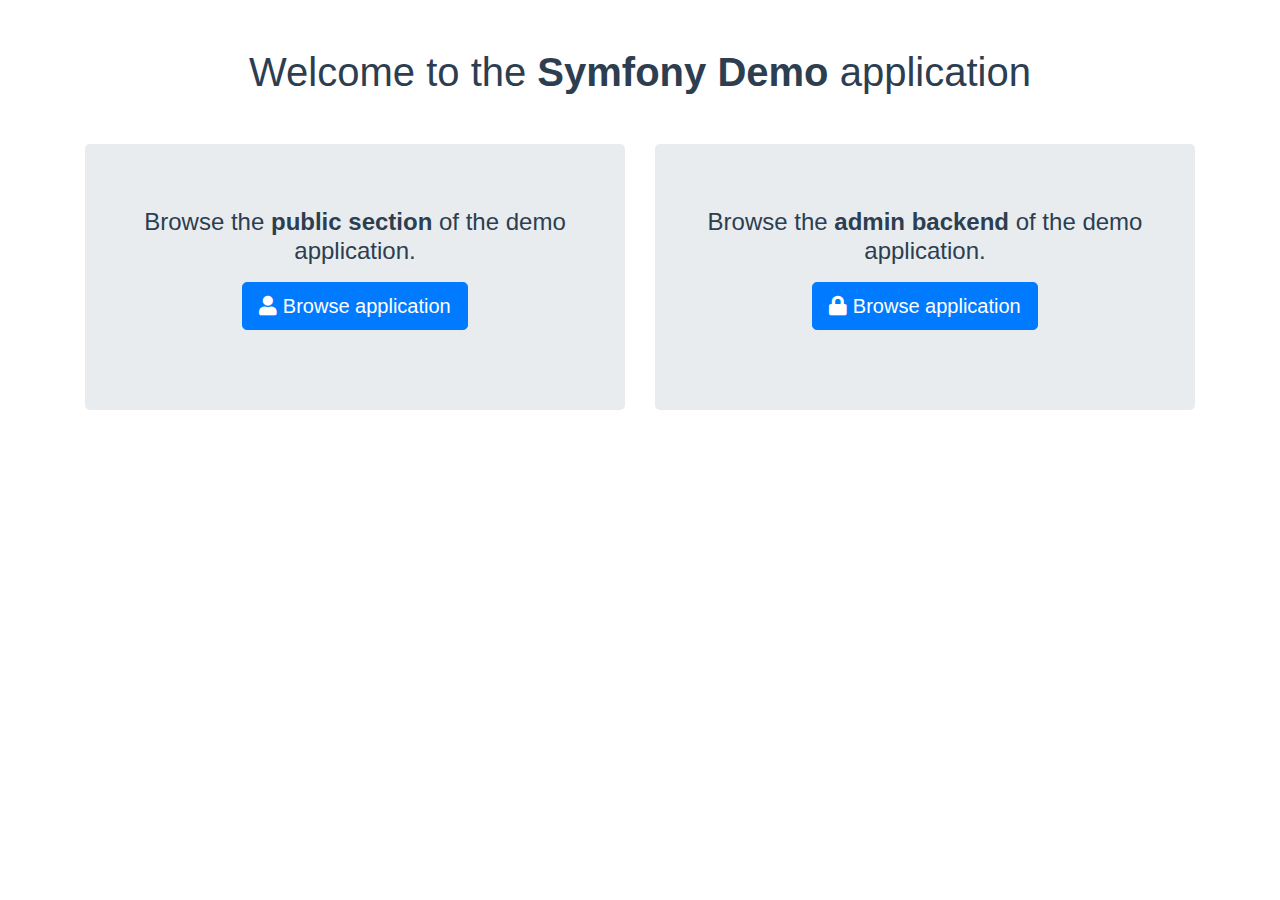
<file: index.html>
<!doctype html>
<html lang="en">
<head>
    <title>Title</title>
    <!-- Required meta tags -->
    <meta charset="utf-8">
    <meta name="viewport" content="width=device-width, initial-scale=1, shrink-to-fit=no">

    <!-- Bootstrap CSS -->
    <link rel="stylesheet" href="https://stackpath.bootstrapcdn.com/bootstrap/4.3.1/css/bootstrap.min.css"
          integrity="sha384-ggOyR0iXCbMQv3Xipma34MD+dH/1fQ784/j6cY/iJTQUOhcWr7x9JvoRxT2MZw1T" crossorigin="anonymous">
    <link rel="stylesheet" href="https://cdnjs.cloudflare.com/ajax/libs/font-awesome/5.15.3/css/all.min.css">
    <link rel="stylesheet" href="css/style.css">
</head>
<body>

<div class="container">
    <h1 class="my-5 text-center">
        Welcome to the <strong>Symfony Demo</strong> application
    </h1>

    <div class="row">
        <div class="col">
            <div class="jumbotron text-center">
                <h4> Browse the <strong>public section</strong> of the demo application. </h4>
                <p class="lead mt-3">
                    <a class="btn btn-primary btn-lg" href="#" role="button">
                        <i class="fa fa-user" aria-hidden="true"></i>
                        Browse application
                    </a>
                </p>
            </div>
        </div>
        <div class="col">
            <div class="jumbotron text-center">
                <h4>  Browse the <strong>admin backend</strong> of the demo application. </h4>
                <p class="lead mt-3">
                    <a class="btn btn-primary btn-lg" href="#" role="button">
                        <i class="fa fa-lock" aria-hidden="true"></i>
                        Browse application
                    </a>
                </p>
            </div>
        </div>
    </div>
</div>

<!-- Optional JavaScript -->
<!-- jQuery first, then Popper.js, then Bootstrap JS -->
<script src="https://code.jquery.com/jquery-3.3.1.slim.min.js"
        integrity="sha384-q8i/X+965DzO0rT7abK41JStQIAqVgRVzpbzo5smXKp4YfRvH+8abtTE1Pi6jizo"
        crossorigin="anonymous"></script>
<script src="https://cdnjs.cloudflare.com/ajax/libs/popper.js/1.14.7/umd/popper.min.js"
        integrity="sha384-UO2eT0CpHqdSJQ6hJty5KVphtPhzWj9WO1clHTMGa3JDZwrnQq4sF86dIHNDz0W1"
        crossorigin="anonymous"></script>
<script src="https://stackpath.bootstrapcdn.com/bootstrap/4.3.1/js/bootstrap.min.js"
        integrity="sha384-JjSmVgyd0p3pXB1rRibZUAYoIIy6OrQ6VrjIEaFf/nJGzIxFDsf4x0xIM+B07jRM"
        crossorigin="anonymous"></script>
</body>
</html>
</file>
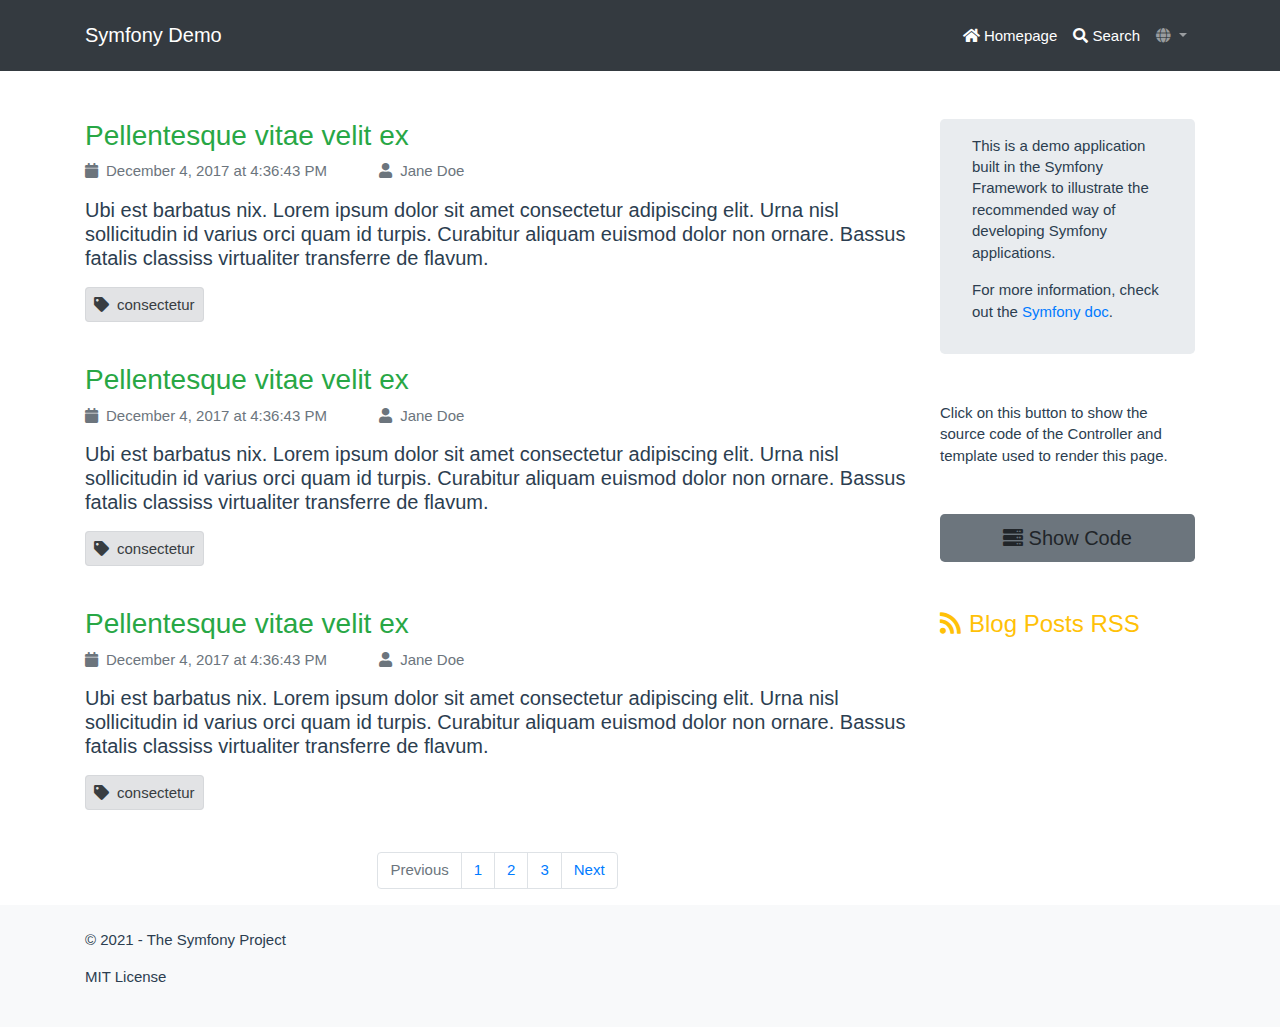
<file: blog.html>
<!doctype html>
<html lang="en">
<head>
    <title>Title</title>
    <!-- Required meta tags -->
    <meta charset="utf-8">
    <meta name="viewport" content="width=device-width, initial-scale=1, shrink-to-fit=no">

    <!-- Bootstrap CSS -->
    <link rel="stylesheet" href="https://stackpath.bootstrapcdn.com/bootstrap/4.3.1/css/bootstrap.min.css"
          integrity="sha384-ggOyR0iXCbMQv3Xipma34MD+dH/1fQ784/j6cY/iJTQUOhcWr7x9JvoRxT2MZw1T" crossorigin="anonymous">
    <link rel="stylesheet" href="https://cdnjs.cloudflare.com/ajax/libs/font-awesome/5.15.3/css/all.min.css">
    <link rel="stylesheet" href="css/style.css">
</head>
<body>

<!-- Top Navbar -->
<nav class="navbar navbar-expand-sm navbar-dark bg-dark py-3">
    <div class="container">
        <a class="navbar-brand" href="#">Symfony Demo</a>
        <button class="navbar-toggler d-lg-none" type="button" data-toggle="collapse"
                data-target="#collapsibleNavId"
                aria-controls="collapsibleNavId"
                aria-expanded="false" aria-label="Toggle navigation">
            <span class="navbar-toggler-icon"></span>
        </button>
        <div class="collapse navbar-collapse" id="collapsibleNavId">
            <ul class="navbar-nav ml-auto mt-2 mt-lg-0">
                <li class="nav-item active">
                    <a class="nav-link" href="#">
                        <i class="fa fa-home" aria-hidden="true"></i>
                        Homepage
                    </a>
                </li>
                <li class="nav-item active">
                    <a class="nav-link" href="#">
                        <i class="fa fa-search" aria-hidden="true"></i>
                        Search
                    </a>
                </li>
                <li class="nav-item dropdown">
                    <a class="nav-link dropdown-toggle" href="#" id="dropdownId" data-toggle="dropdown"
                       aria-haspopup="true"
                       aria-expanded="false">
                        <i class="fa fa-globe" aria-hidden="true"></i>
                    </a>
                    <div class="dropdown-menu" aria-labelledby="dropdownId">
                        <a class="dropdown-item" href="#">English</a>
                        <a class="dropdown-item" href="#">Persian</a>
                    </div>
                </li>
            </ul>
        </div>

    </div>
</nav>
<!-- End navbar -->

<div class="container mt-5">
    <div class="row">
        <!--Body-->
        <div class="col-9">
            <div class="article mb-5">
                <!--Title -->
                <h3 class="text-success">Pellentesque vitae velit ex </h3>

                <!-- Date and author name -->
                <p class="text-muted">
                    <i class="fa fa-calendar mr-2" aria-hidden="true"></i>December 4, 2017 at 4:36:43 PM
                    <i class="fa fa-user ml-5 mr-2" aria-hidden="true"></i>Jane Doe
                </p>

                <!--Content-->
                <p class="h5">
                    Ubi est barbatus nix. Lorem ipsum dolor sit amet consectetur adipiscing elit. Urna nisl sollicitudin
                    id varius orci quam id turpis. Curabitur aliquam euismod dolor non ornare. Bassus fatalis classiss
                    virtualiter transferre de flavum.
                </p>

                <!--Tags-->
                <p class="mt-4">
                <span class="alert alert-secondary p-2 rounded">
                    <i class="fa fa-tag mr-2" aria-hidden="true"></i>consectetur
                </span>
                </p>
            </div>
            <div class="article mb-5">
                <!--Title -->
                <h3 class="text-success">Pellentesque vitae velit ex </h3>

                <!-- Date and author name -->
                <p class="text-muted">
                    <i class="fa fa-calendar mr-2" aria-hidden="true"></i>December 4, 2017 at 4:36:43 PM
                    <i class="fa fa-user ml-5 mr-2" aria-hidden="true"></i>Jane Doe
                </p>

                <!--Content-->
                <p class="h5">
                    Ubi est barbatus nix. Lorem ipsum dolor sit amet consectetur adipiscing elit. Urna nisl sollicitudin
                    id varius orci quam id turpis. Curabitur aliquam euismod dolor non ornare. Bassus fatalis classiss
                    virtualiter transferre de flavum.
                </p>

                <!--Tags-->
                <p class="mt-4">
                <span class="alert alert-secondary p-2 rounded">
                    <i class="fa fa-tag mr-2" aria-hidden="true"></i>consectetur
                </span>
                </p>
            </div>
            <div class="article mb-5">
                <!--Title -->
                <h3 class="text-success">Pellentesque vitae velit ex </h3>

                <!-- Date and author name -->
                <p class="text-muted">
                    <i class="fa fa-calendar mr-2" aria-hidden="true"></i>December 4, 2017 at 4:36:43 PM
                    <i class="fa fa-user ml-5 mr-2" aria-hidden="true"></i>Jane Doe
                </p>

                <!--Content-->
                <p class="h5">
                    Ubi est barbatus nix. Lorem ipsum dolor sit amet consectetur adipiscing elit. Urna nisl sollicitudin
                    id varius orci quam id turpis. Curabitur aliquam euismod dolor non ornare. Bassus fatalis classiss
                    virtualiter transferre de flavum.
                </p>

                <!--Tags-->
                <p class="mt-4">
                <span class="alert alert-secondary p-2 rounded">
                    <i class="fa fa-tag mr-2" aria-hidden="true"></i>consectetur
                </span>
                </p>
            </div>
        </div>

        <!--Right Side-->
        <div class="col-3">
            <div class="jumbotron py-3">
                <p>This is a demo application built in the Symfony Framework to illustrate the recommended way of
                    developing Symfony applications.</p>
                <p>For more information, check out the <a href="#" class="">Symfony doc</a>.</p>
            </div>

            <div class="my-5">
                <p> Click on this button to show the source code of the Controller and template used to render this
                    page. </p>
            </div>

            <div class="my-5">
                <a id="" class="btn btn-default btn-lg btn-block bg-secondary" href="#" role="button">
                    <i class="fa fa-server" aria-hidden="true"></i>
                    Show Code
                </a>
            </div>

            <div class="my-5 text-warning">
                <h4>
                    <i class="fa fa-rss mr-2" aria-hidden="true"></i>Blog Posts RSS
                </h4>
            </div>

        </div>
    </div>

    <!--Pagination-->
    <div class="row">
        <div class="col-9 ">
            <nav aria-label="Page navigation example">
                <ul class="pagination justify-content-center">
                    <li class="page-item disabled">
                        <a class="page-link" href="#" tabindex="-1" aria-disabled="true">Previous</a>
                    </li>
                    <li class="page-item"><a class="page-link" href="#">1</a></li>
                    <li class="page-item"><a class="page-link" href="#">2</a></li>
                    <li class="page-item"><a class="page-link" href="#">3</a></li>
                    <li class="page-item">
                        <a class="page-link" href="#">Next</a>
                    </li>
                </ul>
            </nav>
        </div>
    </div>
</div>
<!--Footer-->
<div class="row bg-light py-4">
    <div class="container">
        <p>© 2021 - The Symfony Project</p>
        <p> MIT License</p>
    </div>
</div>

<!-- Optional JavaScript -->
<!-- jQuery first, then Popper.js, then Bootstrap JS -->
<script src="https://code.jquery.com/jquery-3.3.1.slim.min.js"
        integrity="sha384-q8i/X+965DzO0rT7abK41JStQIAqVgRVzpbzo5smXKp4YfRvH+8abtTE1Pi6jizo"
        crossorigin="anonymous"></script>
<script src="https://cdnjs.cloudflare.com/ajax/libs/popper.js/1.14.7/umd/popper.min.js"
        integrity="sha384-UO2eT0CpHqdSJQ6hJty5KVphtPhzWj9WO1clHTMGa3JDZwrnQq4sF86dIHNDz0W1"
        crossorigin="anonymous"></script>
<script src="https://stackpath.bootstrapcdn.com/bootstrap/4.3.1/js/bootstrap.min.js"
        integrity="sha384-JjSmVgyd0p3pXB1rRibZUAYoIIy6OrQ6VrjIEaFf/nJGzIxFDsf4x0xIM+B07jRM"
        crossorigin="anonymous"></script>
</body>
</html>
</file>
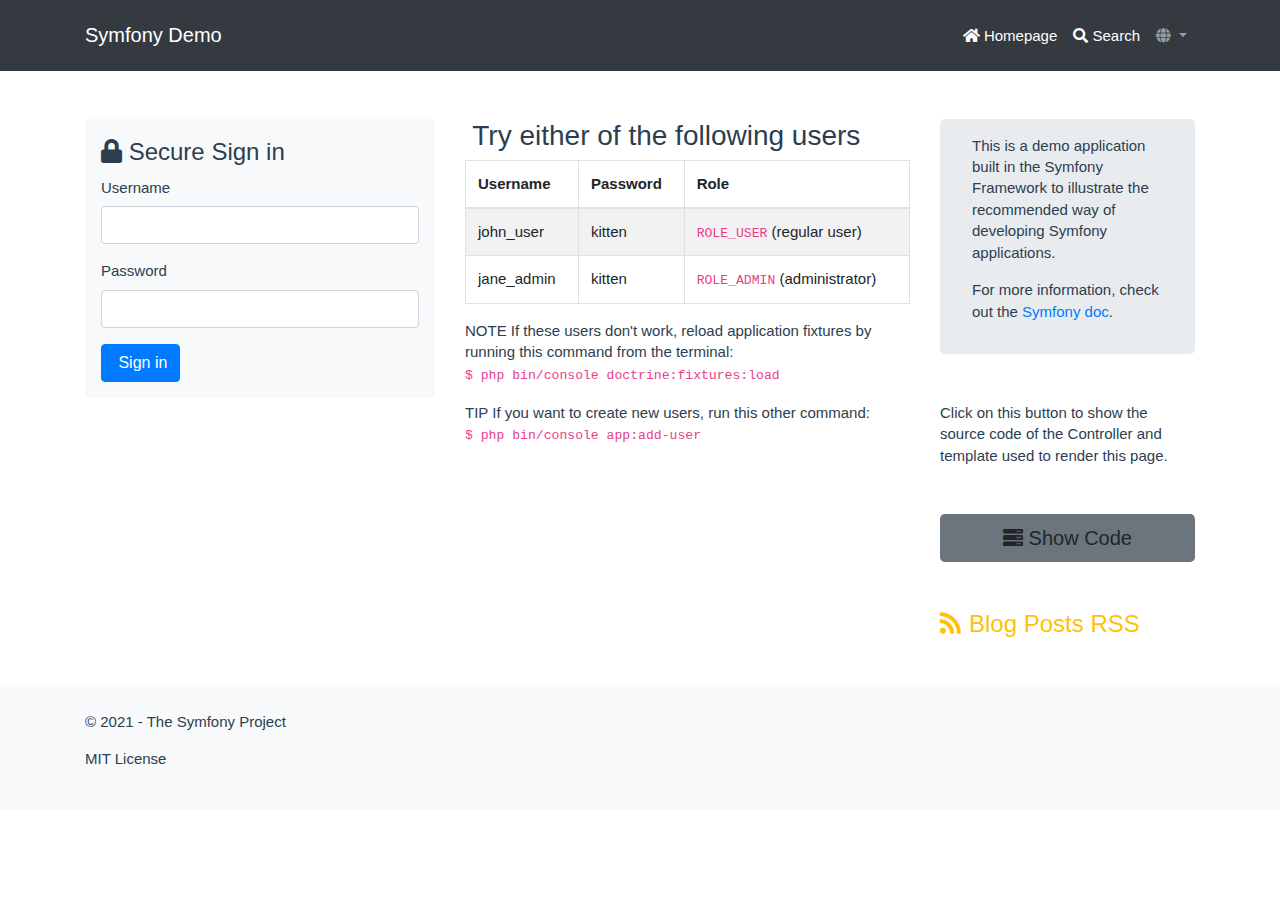
<file: login.html>
<!doctype html>
<html lang="en">
<head>
    <title>Title</title>
    <!-- Required meta tags -->
    <meta charset="utf-8">
    <meta name="viewport" content="width=device-width, initial-scale=1, shrink-to-fit=no">

    <!-- Bootstrap CSS -->
    <link rel="stylesheet" href="https://stackpath.bootstrapcdn.com/bootstrap/4.3.1/css/bootstrap.min.css"
          integrity="sha384-ggOyR0iXCbMQv3Xipma34MD+dH/1fQ784/j6cY/iJTQUOhcWr7x9JvoRxT2MZw1T" crossorigin="anonymous">
    <link rel="stylesheet" href="https://cdnjs.cloudflare.com/ajax/libs/font-awesome/5.15.3/css/all.min.css">
    <link rel="stylesheet" href="css/style.css">
</head>
<body>

<!-- Top Navbar -->
<nav class="navbar navbar-expand-sm navbar-dark bg-dark py-3">
    <div class="container">
        <a class="navbar-brand" href="#">Symfony Demo</a>
        <button class="navbar-toggler d-lg-none" type="button" data-toggle="collapse"
                data-target="#collapsibleNavId"
                aria-controls="collapsibleNavId"
                aria-expanded="false" aria-label="Toggle navigation">
            <span class="navbar-toggler-icon"></span>
        </button>
        <div class="collapse navbar-collapse" id="collapsibleNavId">
            <ul class="navbar-nav ml-auto mt-2 mt-lg-0">
                <li class="nav-item active">
                    <a class="nav-link" href="#">
                        <i class="fa fa-home" aria-hidden="true"></i>
                        Homepage
                    </a>
                </li>
                <li class="nav-item active">
                    <a class="nav-link" href="#">
                        <i class="fa fa-search" aria-hidden="true"></i>
                        Search
                    </a>
                </li>
                <li class="nav-item dropdown">
                    <a class="nav-link dropdown-toggle" href="#" id="dropdownId" data-toggle="dropdown"
                       aria-haspopup="true"
                       aria-expanded="false">
                        <i class="fa fa-globe" aria-hidden="true"></i>
                    </a>
                    <div class="dropdown-menu" aria-labelledby="dropdownId">
                        <a class="dropdown-item" href="#">English</a>
                        <a class="dropdown-item" href="#">Persian</a>
                    </div>
                </li>
            </ul>
        </div>

    </div>
</nav>
<!-- End navbar -->

<div class="container mt-5">
    <div class="row">
        <!--login-->
        <div class="col-4">
            <div class="bg-light rounded p-3">
                <form action="" method="post">
                    <fieldset>
                        <legend><i class="fa fa-lock" aria-hidden="true"></i> Secure Sign in</legend>
                        <div class="form-group">
                            <label for="username">Username</label>
                            <input type="text" id="username" name="_username" value="" class="form-control">
                        </div>
                        <div class="form-group">
                            <label for="password">Password</label>
                            <input type="password" id="password" name="_password" class="form-control">
                        </div>

                        <input type="hidden" name="_target_path" value="">
                        <input type="hidden" name="_csrf_token" value="39tKKcKYWgx-Zo_nwMNVSW4RTh2NGqr-USmFwrCrkvw">
                        <button type="submit" class="btn btn-primary">
                            <i class="fa fa-sign-in" aria-hidden="true"></i> Sign in
                        </button>
                    </fieldset>
                </form>
            </div>
        </div>
        <!--Body-->
        <div class="col-5">

            <h3>
                <i class="fa fa-long-arrow-left" aria-hidden="true"></i>
                Try either of the following users
            </h3>

            <table class="table table-striped table-bordered table-hover">
                <thead>
                <tr>
                    <th scope="col">Username</th>
                    <th scope="col">Password</th>
                    <th scope="col">Role</th>
                </tr>
                </thead>
                <tbody>
                <tr>
                    <td>john_user</td>
                    <td>kitten</td>
                    <td><code>ROLE_USER</code> (regular user)</td>
                </tr>
                <tr>
                    <td>jane_admin</td>
                    <td>kitten</td>
                    <td><code>ROLE_ADMIN</code> (administrator)</td>
                </tr>
                </tbody>
            </table>

            <div id="login-users-help" class="panel panel-default">
                <div class="panel-body">
                    <p>
                        <span class="label label-success">NOTE</span>
                        If these users don't work, reload application fixtures by running this command from the terminal:<br>

                        <code class="console">$ php bin/console doctrine:fixtures:load</code>
                    </p>

                    <p>
                        <span class="label label-success">TIP</span>
                        If you want to create new users, run this other command:<br>

                        <code class="console">$ php bin/console app:add-user</code>
                    </p>
                </div>
            </div>

        </div>
        <!--Right Side-->
        <div class="col-3">
            <div class="jumbotron py-3">
                <p>This is a demo application built in the Symfony Framework to illustrate the recommended way of
                    developing Symfony applications.</p>
                <p>For more information, check out the <a href="#" class="">Symfony doc</a>.</p>
            </div>

            <div class="my-5">
                <p> Click on this button to show the source code of the Controller and template used to render this
                    page. </p>
            </div>

            <div class="my-5">
                <a id="" class="btn btn-default btn-lg btn-block bg-secondary" href="#" role="button">
                    <i class="fa fa-server" aria-hidden="true"></i>
                    Show Code
                </a>
            </div>

            <div class="my-5 text-warning">
                <h4>
                    <i class="fa fa-rss mr-2" aria-hidden="true"></i>Blog Posts RSS
                </h4>
            </div>

        </div>
    </div>

</div>
<!--Footer-->
<div class="row bg-light py-4">
    <div class="container">
        <p>© 2021 - The Symfony Project</p>
        <p> MIT License</p>
    </div>
</div>

<!-- Optional JavaScript -->
<!-- jQuery first, then Popper.js, then Bootstrap JS -->
<script src="https://code.jquery.com/jquery-3.3.1.slim.min.js"
        integrity="sha384-q8i/X+965DzO0rT7abK41JStQIAqVgRVzpbzo5smXKp4YfRvH+8abtTE1Pi6jizo"
        crossorigin="anonymous"></script>
<script src="https://cdnjs.cloudflare.com/ajax/libs/popper.js/1.14.7/umd/popper.min.js"
        integrity="sha384-UO2eT0CpHqdSJQ6hJty5KVphtPhzWj9WO1clHTMGa3JDZwrnQq4sF86dIHNDz0W1"
        crossorigin="anonymous"></script>
<script src="https://stackpath.bootstrapcdn.com/bootstrap/4.3.1/js/bootstrap.min.js"
        integrity="sha384-JjSmVgyd0p3pXB1rRibZUAYoIIy6OrQ6VrjIEaFf/nJGzIxFDsf4x0xIM+B07jRM"
        crossorigin="anonymous"></script>
</body>
</html>
</file>
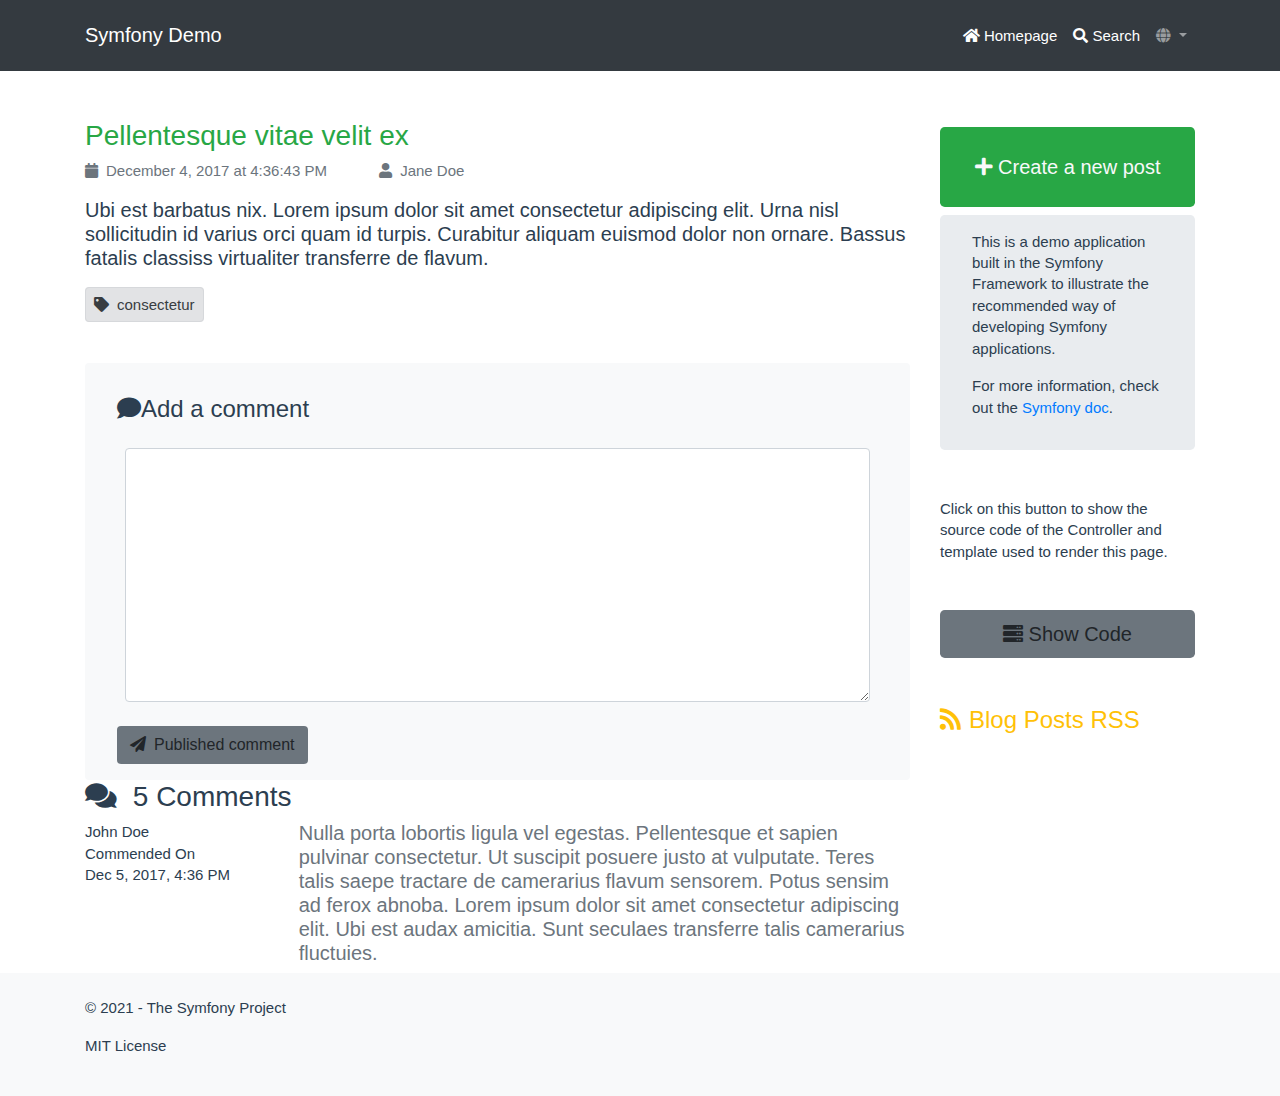
<file: post.html>
<!doctype html>
<html lang="en">
<head>
    <title>Title</title>
    <!-- Required meta tags -->
    <meta charset="utf-8">
    <meta name="viewport" content="width=device-width, initial-scale=1, shrink-to-fit=no">

    <!-- Bootstrap CSS -->
    <link rel="stylesheet" href="https://stackpath.bootstrapcdn.com/bootstrap/4.3.1/css/bootstrap.min.css"
          integrity="sha384-ggOyR0iXCbMQv3Xipma34MD+dH/1fQ784/j6cY/iJTQUOhcWr7x9JvoRxT2MZw1T" crossorigin="anonymous">
    <link rel="stylesheet" href="https://cdnjs.cloudflare.com/ajax/libs/font-awesome/5.15.3/css/all.min.css">
    <link rel="stylesheet" href="css/style.css">
</head>
<body>

<!-- Top Navbar -->
<nav class="navbar navbar-expand-sm navbar-dark bg-dark py-3">
    <div class="container">
        <a class="navbar-brand" href="#">Symfony Demo</a>
        <button class="navbar-toggler d-lg-none" type="button" data-toggle="collapse"
                data-target="#collapsibleNavId"
                aria-controls="collapsibleNavId"
                aria-expanded="false" aria-label="Toggle navigation">
            <span class="navbar-toggler-icon"></span>
        </button>
        <div class="collapse navbar-collapse" id="collapsibleNavId">
            <ul class="navbar-nav ml-auto mt-2 mt-lg-0">
                <li class="nav-item active">
                    <a class="nav-link" href="#">
                        <i class="fa fa-home" aria-hidden="true"></i>
                        Homepage
                    </a>
                </li>
                <li class="nav-item active">
                    <a class="nav-link" href="#">
                        <i class="fa fa-search" aria-hidden="true"></i>
                        Search
                    </a>
                </li>
                <li class="nav-item dropdown">
                    <a class="nav-link dropdown-toggle" href="#" id="dropdownId" data-toggle="dropdown"
                       aria-haspopup="true"
                       aria-expanded="false">
                        <i class="fa fa-globe" aria-hidden="true"></i>
                    </a>
                    <div class="dropdown-menu" aria-labelledby="dropdownId">
                        <a class="dropdown-item" href="#">English</a>
                        <a class="dropdown-item" href="#">Persian</a>
                    </div>
                </li>
            </ul>
        </div>

    </div>
</nav>
<!-- End navbar -->

<div class="container mt-5">
    <div class="row">
        <!--Body-->
        <div class="col-9">
            <div class="article mb-5">
                <!--Title -->
                <h3 class="text-success">Pellentesque vitae velit ex </h3>

                <!-- Date and author name -->
                <p class="text-muted">
                    <i class="fa fa-calendar mr-2" aria-hidden="true"></i>December 4, 2017 at 4:36:43 PM
                    <i class="fa fa-user ml-5 mr-2" aria-hidden="true"></i>Jane Doe
                </p>

                <!--Content-->
                <p class="h5">
                    Ubi est barbatus nix. Lorem ipsum dolor sit amet consectetur adipiscing elit. Urna nisl sollicitudin
                    id varius orci quam id turpis. Curabitur aliquam euismod dolor non ornare. Bassus fatalis classiss
                    virtualiter transferre de flavum.
                </p>

                <!--Tags-->
                <p class="mt-4">
                <span class="alert alert-secondary p-2 rounded">
                    <i class="fa fa-tag mr-2" aria-hidden="true"></i>consectetur
                </span>
                </p>
            </div>
            <div class="comments">

                <div class="bg-light p-3 rounded">
                    <h4 class="m-3">
                        <i class="fa fa-comment" aria-hidden="true"></i>Add a comment
                    </h4>
                    <div class="m-4">
                        <textarea name="" id="t1" cols="30" rows="10" class="form-control"></textarea>
                    </div>
                    <a href="" class="btn btn-default bg-secondary mx-3">
                        <i class="fa fa-paper-plane mr-2" aria-hidden="true"></i>Published comment
                    </a>
                </div>

                <!--Comments aria-->
                <h3>
                    <i class="fa fa-comments mr-2" aria-hidden="true"></i> 5 Comments
                </h3>
                <div class="row">
                    <div class="col-3">
                        <p class="my-0">John Doe</p>
                        <p class="my-0">Commended On</p>
                        <p class="my-0">Dec 5, 2017, 4:36 PM</p>
                    </div>
                    <div class="col">
                        <p class="h5 text-muted">
                            Nulla porta lobortis ligula vel egestas. Pellentesque et sapien pulvinar consectetur. Ut
                            suscipit posuere justo at vulputate. Teres talis saepe tractare de camerarius flavum
                            sensorem. Potus sensim ad ferox abnoba. Lorem ipsum dolor sit amet consectetur adipiscing
                            elit. Ubi est audax amicitia. Sunt seculaes transferre talis camerarius fluctuies.
                        </p>
                    </div>
                </div>
            </div>
        </div>
        <!--Right Side-->
        <div class="col-3">

            <div class="my-2">
                <a class="btn btn-default btn-lg btn-block bg-success py-4 text-light" href="#" role="button">
                    <i class="fa fa-plus" aria-hidden="true"></i>
                    Create a new post
                </a>
            </div>

            <div class="jumbotron py-3">
                <p>This is a demo application built in the Symfony Framework to illustrate the recommended way of
                    developing Symfony applications.</p>
                <p>For more information, check out the <a href="#" class="">Symfony doc</a>.</p>
            </div>

            <div class="my-5">
                <p> Click on this button to show the source code of the Controller and template used to render this
                    page. </p>
            </div>

            <div class="my-5">
                <a id="" class="btn btn-default btn-lg btn-block bg-secondary" href="#" role="button">
                    <i class="fa fa-server" aria-hidden="true"></i>
                    Show Code
                </a>
            </div>

            <div class="my-5 text-warning">
                <h4>
                    <i class="fa fa-rss mr-2" aria-hidden="true"></i>Blog Posts RSS
                </h4>
            </div>

        </div>
    </div>

</div>
<!--Footer-->
<div class="row bg-light py-4">
    <div class="container">
        <p>© 2021 - The Symfony Project</p>
        <p> MIT License</p>
    </div>
</div>

<!-- Optional JavaScript -->
<!-- jQuery first, then Popper.js, then Bootstrap JS -->
<script src="https://code.jquery.com/jquery-3.3.1.slim.min.js"
        integrity="sha384-q8i/X+965DzO0rT7abK41JStQIAqVgRVzpbzo5smXKp4YfRvH+8abtTE1Pi6jizo"
        crossorigin="anonymous"></script>
<script src="https://cdnjs.cloudflare.com/ajax/libs/popper.js/1.14.7/umd/popper.min.js"
        integrity="sha384-UO2eT0CpHqdSJQ6hJty5KVphtPhzWj9WO1clHTMGa3JDZwrnQq4sF86dIHNDz0W1"
        crossorigin="anonymous"></script>
<script src="https://stackpath.bootstrapcdn.com/bootstrap/4.3.1/js/bootstrap.min.js"
        integrity="sha384-JjSmVgyd0p3pXB1rRibZUAYoIIy6OrQ6VrjIEaFf/nJGzIxFDsf4x0xIM+B07jRM"
        crossorigin="anonymous"></script>
</body>
</html>
</file>
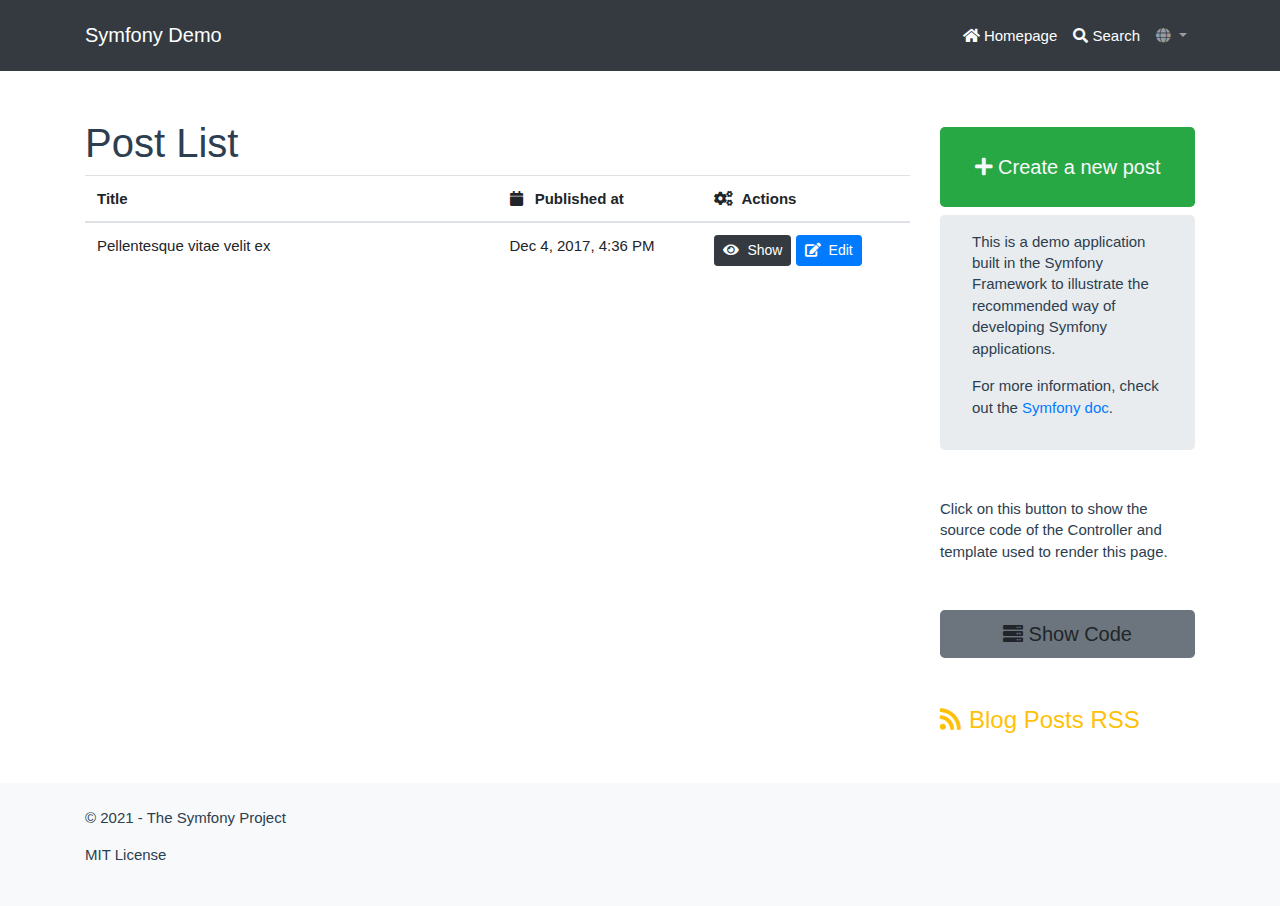
<file: posts.html>
<!doctype html>
<html lang="en">
<head>
    <title>Title</title>
    <!-- Required meta tags -->
    <meta charset="utf-8">
    <meta name="viewport" content="width=device-width, initial-scale=1, shrink-to-fit=no">

    <!-- Bootstrap CSS -->
    <link rel="stylesheet" href="https://stackpath.bootstrapcdn.com/bootstrap/4.3.1/css/bootstrap.min.css"
          integrity="sha384-ggOyR0iXCbMQv3Xipma34MD+dH/1fQ784/j6cY/iJTQUOhcWr7x9JvoRxT2MZw1T" crossorigin="anonymous">
    <link rel="stylesheet" href="https://cdnjs.cloudflare.com/ajax/libs/font-awesome/5.15.3/css/all.min.css">
    <link rel="stylesheet" href="css/style.css">
</head>
<body>

<!-- Top Navbar -->
<nav class="navbar navbar-expand-sm navbar-dark bg-dark py-3">
    <div class="container">
        <a class="navbar-brand" href="#">Symfony Demo</a>
        <button class="navbar-toggler d-lg-none" type="button" data-toggle="collapse"
                data-target="#collapsibleNavId"
                aria-controls="collapsibleNavId"
                aria-expanded="false" aria-label="Toggle navigation">
            <span class="navbar-toggler-icon"></span>
        </button>
        <div class="collapse navbar-collapse" id="collapsibleNavId">
            <ul class="navbar-nav ml-auto mt-2 mt-lg-0">
                <li class="nav-item active">
                    <a class="nav-link" href="#">
                        <i class="fa fa-home" aria-hidden="true"></i>
                        Homepage
                    </a>
                </li>
                <li class="nav-item active">
                    <a class="nav-link" href="#">
                        <i class="fa fa-search" aria-hidden="true"></i>
                        Search
                    </a>
                </li>
                <li class="nav-item dropdown">
                    <a class="nav-link dropdown-toggle" href="#" id="dropdownId" data-toggle="dropdown"
                       aria-haspopup="true"
                       aria-expanded="false">
                        <i class="fa fa-globe" aria-hidden="true"></i>
                    </a>
                    <div class="dropdown-menu" aria-labelledby="dropdownId">
                        <a class="dropdown-item" href="#">English</a>
                        <a class="dropdown-item" href="#">Persian</a>
                    </div>
                </li>
            </ul>
        </div>

    </div>
</nav>
<!-- End navbar -->

<div class="container mt-5">
    <div class="row">
        <!--Body-->
        <div class="col-9">

            <h1>Post List</h1>
            <table class="table">
                <thead>
                <tr>
                    <th style="width: 50%">Title</th>
                    <th><i class="fa fa-calendar mr-2" aria-hidden="true"></i> Published at</th>
                    <th><i class="fa fa-cogs mr-2" aria-hidden="true"></i>Actions</th>
                </tr>
                </thead>
                <tbody>
                <tr>
                    <td>Pellentesque vitae velit ex</td>
                    <td>Dec 4, 2017, 4:36 PM</td>
                    <td>
                        <a href="#" class="btn btn-sm btn-dark"><i class="fa fa-eye mr-2" aria-hidden="true"></i>Show</a>
                        <a href="#" class="btn btn-sm btn-primary"><i class="fa fa-edit mr-2" aria-hidden="true"></i>Edit</a>
                    </td>
                </tr>
                </tbody>
            </table>

        </div>
        <!--Right Side-->
        <div class="col-3">

            <div class="my-2">
                <a class="btn btn-default btn-lg btn-block bg-success py-4 text-light" href="#" role="button">
                    <i class="fa fa-plus" aria-hidden="true"></i>
                    Create a new post
                </a>
            </div>

            <div class="jumbotron py-3">
                <p>This is a demo application built in the Symfony Framework to illustrate the recommended way of
                    developing Symfony applications.</p>
                <p>For more information, check out the <a href="#" class="">Symfony doc</a>.</p>
            </div>

            <div class="my-5">
                <p> Click on this button to show the source code of the Controller and template used to render this
                    page. </p>
            </div>

            <div class="my-5">
                <a id="" class="btn btn-default btn-lg btn-block bg-secondary" href="#" role="button">
                    <i class="fa fa-server" aria-hidden="true"></i>
                    Show Code
                </a>
            </div>

            <div class="my-5 text-warning">
                <h4>
                    <i class="fa fa-rss mr-2" aria-hidden="true"></i>Blog Posts RSS
                </h4>
            </div>

        </div>
    </div>

</div>
<!--Footer-->
<div class="row bg-light py-4">
    <div class="container">
        <p>© 2021 - The Symfony Project</p>
        <p> MIT License</p>
    </div>
</div>

<!-- Optional JavaScript -->
<!-- jQuery first, then Popper.js, then Bootstrap JS -->
<script src="https://code.jquery.com/jquery-3.3.1.slim.min.js"
        integrity="sha384-q8i/X+965DzO0rT7abK41JStQIAqVgRVzpbzo5smXKp4YfRvH+8abtTE1Pi6jizo"
        crossorigin="anonymous"></script>
<script src="https://cdnjs.cloudflare.com/ajax/libs/popper.js/1.14.7/umd/popper.min.js"
        integrity="sha384-UO2eT0CpHqdSJQ6hJty5KVphtPhzWj9WO1clHTMGa3JDZwrnQq4sF86dIHNDz0W1"
        crossorigin="anonymous"></script>
<script src="https://stackpath.bootstrapcdn.com/bootstrap/4.3.1/js/bootstrap.min.js"
        integrity="sha384-JjSmVgyd0p3pXB1rRibZUAYoIIy6OrQ6VrjIEaFf/nJGzIxFDsf4x0xIM+B07jRM"
        crossorigin="anonymous"></script>
</body>
</html>
</file>
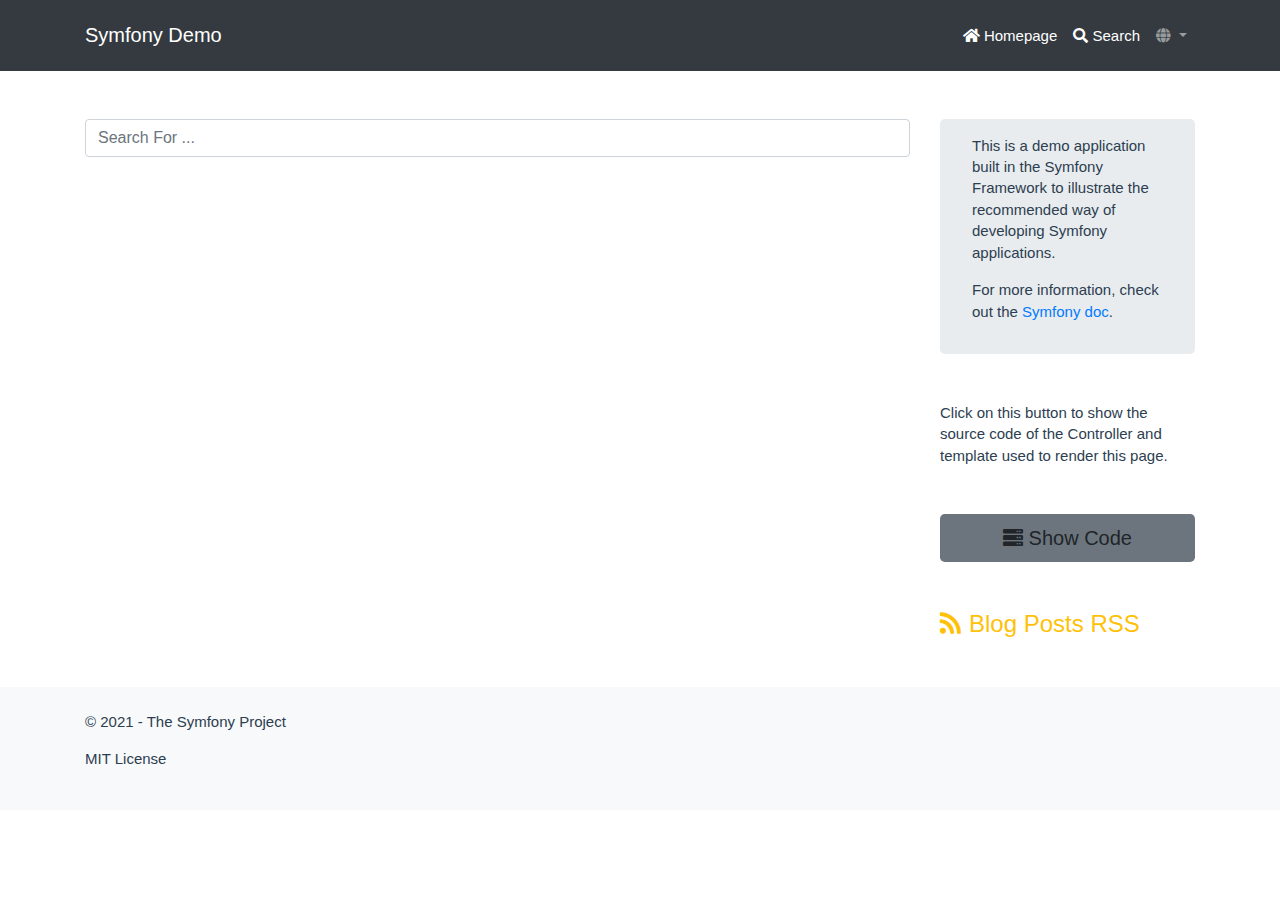
<file: search.html>
<!doctype html>
<html lang="en">
<head>
    <title>Title</title>
    <!-- Required meta tags -->
    <meta charset="utf-8">
    <meta name="viewport" content="width=device-width, initial-scale=1, shrink-to-fit=no">

    <!-- Bootstrap CSS -->
    <link rel="stylesheet" href="https://stackpath.bootstrapcdn.com/bootstrap/4.3.1/css/bootstrap.min.css"
          integrity="sha384-ggOyR0iXCbMQv3Xipma34MD+dH/1fQ784/j6cY/iJTQUOhcWr7x9JvoRxT2MZw1T" crossorigin="anonymous">
    <link rel="stylesheet" href="https://cdnjs.cloudflare.com/ajax/libs/font-awesome/5.15.3/css/all.min.css">
    <link rel="stylesheet" href="css/style.css">
</head>
<body>

<!-- Top Navbar -->
<nav class="navbar navbar-expand-sm navbar-dark bg-dark py-3">
    <div class="container">
        <a class="navbar-brand" href="#">Symfony Demo</a>
        <button class="navbar-toggler d-lg-none" type="button" data-toggle="collapse"
                data-target="#collapsibleNavId"
                aria-controls="collapsibleNavId"
                aria-expanded="false" aria-label="Toggle navigation">
            <span class="navbar-toggler-icon"></span>
        </button>
        <div class="collapse navbar-collapse" id="collapsibleNavId">
            <ul class="navbar-nav ml-auto mt-2 mt-lg-0">
                <li class="nav-item active">
                    <a class="nav-link" href="#">
                        <i class="fa fa-home" aria-hidden="true"></i>
                        Homepage
                    </a>
                </li>
                <li class="nav-item active">
                    <a class="nav-link" href="#">
                        <i class="fa fa-search" aria-hidden="true"></i>
                        Search
                    </a>
                </li>
                <li class="nav-item dropdown">
                    <a class="nav-link dropdown-toggle" href="#" id="dropdownId" data-toggle="dropdown"
                       aria-haspopup="true"
                       aria-expanded="false">
                        <i class="fa fa-globe" aria-hidden="true"></i>
                    </a>
                    <div class="dropdown-menu" aria-labelledby="dropdownId">
                        <a class="dropdown-item" href="#">English</a>
                        <a class="dropdown-item" href="#">Persian</a>
                    </div>
                </li>
            </ul>
        </div>

    </div>
</nav>
<!-- End navbar -->

<div class="container mt-5">
    <div class="row">
        <!--Body-->
        <div class="col-9">
            <form action="">
                <input type="text" class="form-control" placeholder="Search For ...">
            </form>
        </div>
        <!--Right Side-->
        <div class="col-3">
            <div class="jumbotron py-3">
                <p>This is a demo application built in the Symfony Framework to illustrate the recommended way of
                    developing Symfony applications.</p>
                <p>For more information, check out the <a href="#" class="">Symfony doc</a>.</p>
            </div>

            <div class="my-5">
                <p> Click on this button to show the source code of the Controller and template used to render this
                    page. </p>
            </div>

            <div class="my-5">
                <a id="" class="btn btn-default btn-lg btn-block bg-secondary" href="#" role="button">
                    <i class="fa fa-server" aria-hidden="true"></i>
                    Show Code
                </a>
            </div>

            <div class="my-5 text-warning">
                <h4>
                    <i class="fa fa-rss mr-2" aria-hidden="true"></i>Blog Posts RSS
                </h4>
            </div>

        </div>
    </div>

</div>
<!--Footer-->
<div class="row bg-light py-4">
    <div class="container">
        <p>© 2021 - The Symfony Project</p>
        <p> MIT License</p>
    </div>
</div>

<!-- Optional JavaScript -->
<!-- jQuery first, then Popper.js, then Bootstrap JS -->
<script src="https://code.jquery.com/jquery-3.3.1.slim.min.js"
        integrity="sha384-q8i/X+965DzO0rT7abK41JStQIAqVgRVzpbzo5smXKp4YfRvH+8abtTE1Pi6jizo"
        crossorigin="anonymous"></script>
<script src="https://cdnjs.cloudflare.com/ajax/libs/popper.js/1.14.7/umd/popper.min.js"
        integrity="sha384-UO2eT0CpHqdSJQ6hJty5KVphtPhzWj9WO1clHTMGa3JDZwrnQq4sF86dIHNDz0W1"
        crossorigin="anonymous"></script>
<script src="https://stackpath.bootstrapcdn.com/bootstrap/4.3.1/js/bootstrap.min.js"
        integrity="sha384-JjSmVgyd0p3pXB1rRibZUAYoIIy6OrQ6VrjIEaFf/nJGzIxFDsf4x0xIM+B07jRM"
        crossorigin="anonymous"></script>
</body>
</html>
</file>
<file: css/style.css>
body{
    font-family: Lato,Helvetica Neue,Helvetica,Arial,sans-serif;
    font-size: 15px;
    line-height: 1.42857;
    color: #2c3e50;
}
</file>
